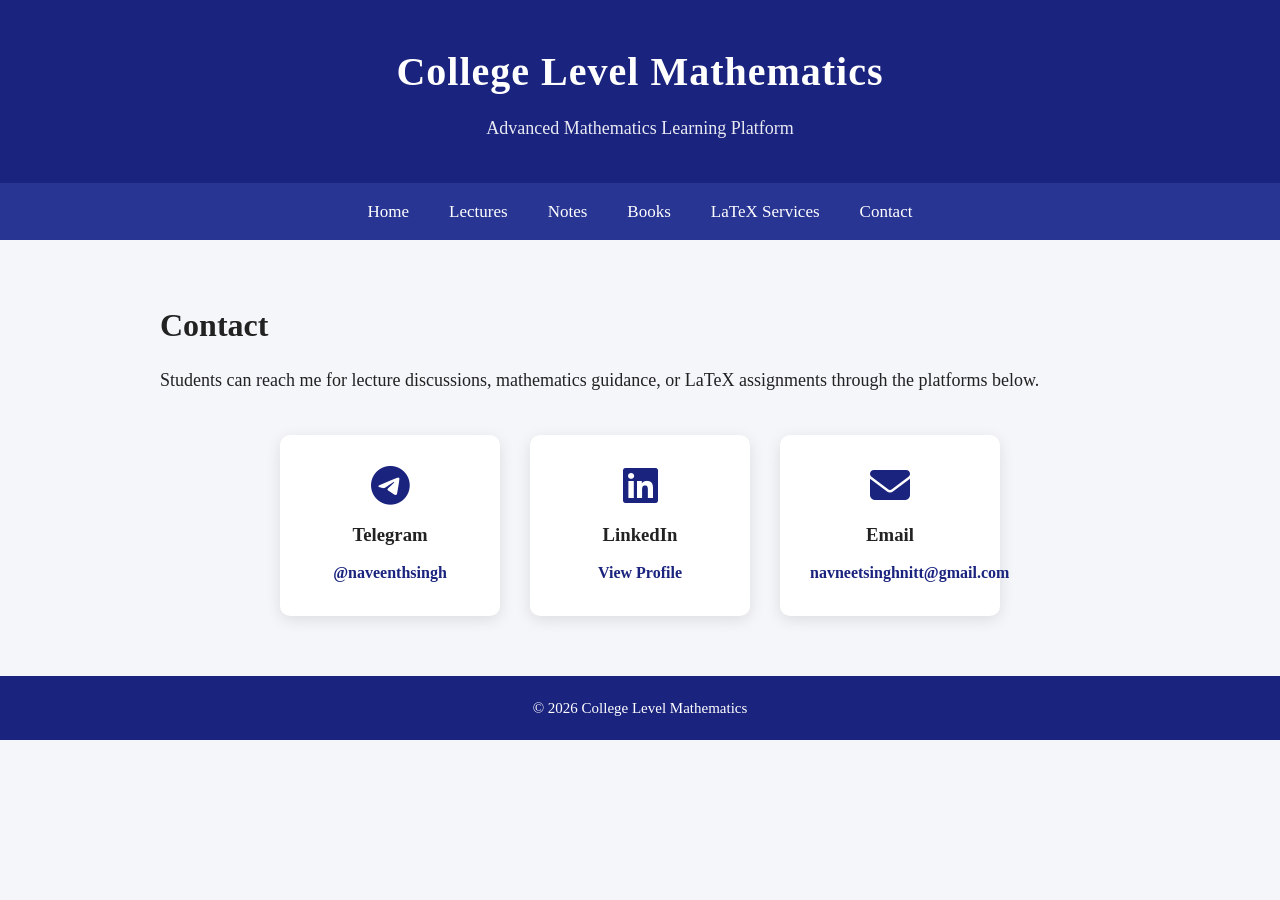
<file: contact.html>
<!DOCTYPE html>
<html>

<head>

<title>Contact | College Level Mathematics</title>

<link rel="stylesheet" href="style.css">

<!-- icons -->
<link rel="stylesheet"
href="https://cdnjs.cloudflare.com/ajax/libs/font-awesome/6.5.0/css/all.min.css">

</head>

<body>

<header>

<h1>College Level Mathematics</h1>

<p>Advanced Mathematics Learning Platform</p>

</header>

<nav>

<a href="index.html">Home</a>
<a href="lectures.html">Lectures</a>
<a href="notes.html">Notes</a>
<a href="books.html">Books</a>
<a href="services.html">LaTeX Services</a>
<a href="contact.html">Contact</a>

</nav>

<section class="hero">

<h2>Contact</h2>

<p>
Students can reach me for lecture discussions, mathematics guidance,
or LaTeX assignments through the platforms below.
</p>

<div class="contact-container">

<div class="contact-card">

<i class="fa-brands fa-telegram"></i>

<h3>Telegram</h3>

<a href="https://t.me/naveenthsingh">
@naveenthsingh
</a>

</div>


<div class="contact-card">

<i class="fa-brands fa-linkedin"></i>

<h3>LinkedIn</h3>

<a href="https://www.linkedin.com/in/navneet-kumar-47b834354">
View Profile
</a>

</div>


<div class="contact-card">

<i class="fa-solid fa-envelope"></i>

<h3>Email</h3>

<a href="mailto:navneetsinghnitt@gmail.com">
navneetsinghnitt@gmail.com
</a>

</div>

</div>

</section>

<footer>

<p>© 2026 College Level Mathematics</p>

</footer>

</body>

</html>
</file>
<file: style.css>
/* Reset */

*{
margin:0;
padding:0;
box-sizing:border-box;
}

/* Typography */

body{
font-family: "Georgia", "Times New Roman", serif;
background:#f4f6f9;
color:#222;
line-height:1.6;
}

/* Header */

header{
background:#1a237e;
color:white;
text-align:center;
padding:40px 20px;
}

header h1{
font-size:40px;
letter-spacing:1px;
margin-bottom:10px;
}

header p{
font-size:18px;
opacity:0.9;
}

/* Navigation */

nav{
background:#283593;
text-align:center;
padding:15px;
}

nav a{
color:white;
text-decoration:none;
margin:0 18px;
font-size:17px;
font-weight:500;
}

nav a:hover{
text-decoration:underline;
}

/* Hero Section */

.hero{
max-width:1000px;
margin:60px auto;
padding:0 20px;
}

.hero h2{
font-size:32px;
margin-bottom:15px;
}

.hero p{
font-size:18px;
margin-bottom:20px;
}

/* Features Section */

.features{
display:grid;
grid-template-columns:repeat(auto-fit,minmax(250px,1fr));
gap:25px;
max-width:1100px;
margin:50px auto;
padding:0 20px;
}

/* Cards */

.card{
background:white;
padding:30px;
border-radius:8px;
box-shadow:0 4px 12px rgba(0,0,0,0.08);
transition:transform 0.2s;
}

.card:hover{
transform:translateY(-5px);
}

.card h3{
margin-bottom:10px;
font-size:20px;
color:#1a237e;
}

.card p{
font-size:16px;
}

/* Footer */

footer{
background:#1a237e;
color:white;
text-align:center;
padding:20px;
margin-top:60px;
font-size:15px;
}
.contact-container{

display:flex;
justify-content:center;
gap:30px;
flex-wrap:wrap;
margin-top:40px;

}

.contact-card{

background:white;
padding:30px;
border-radius:10px;
box-shadow:0 4px 15px rgba(0,0,0,0.1);
width:220px;
text-align:center;
transition:0.3s;

}

.contact-card:hover{

transform:translateY(-6px);

}

.contact-card i{

font-size:40px;
color:#1a237e;
margin-bottom:15px;

}

.contact-card h3{

margin-bottom:10px;

}

.contact-card a{

text-decoration:none;
color:#1a237e;
font-weight:600;

}

.contact-card a:hover{

text-decoration:underline;

}
</file>
